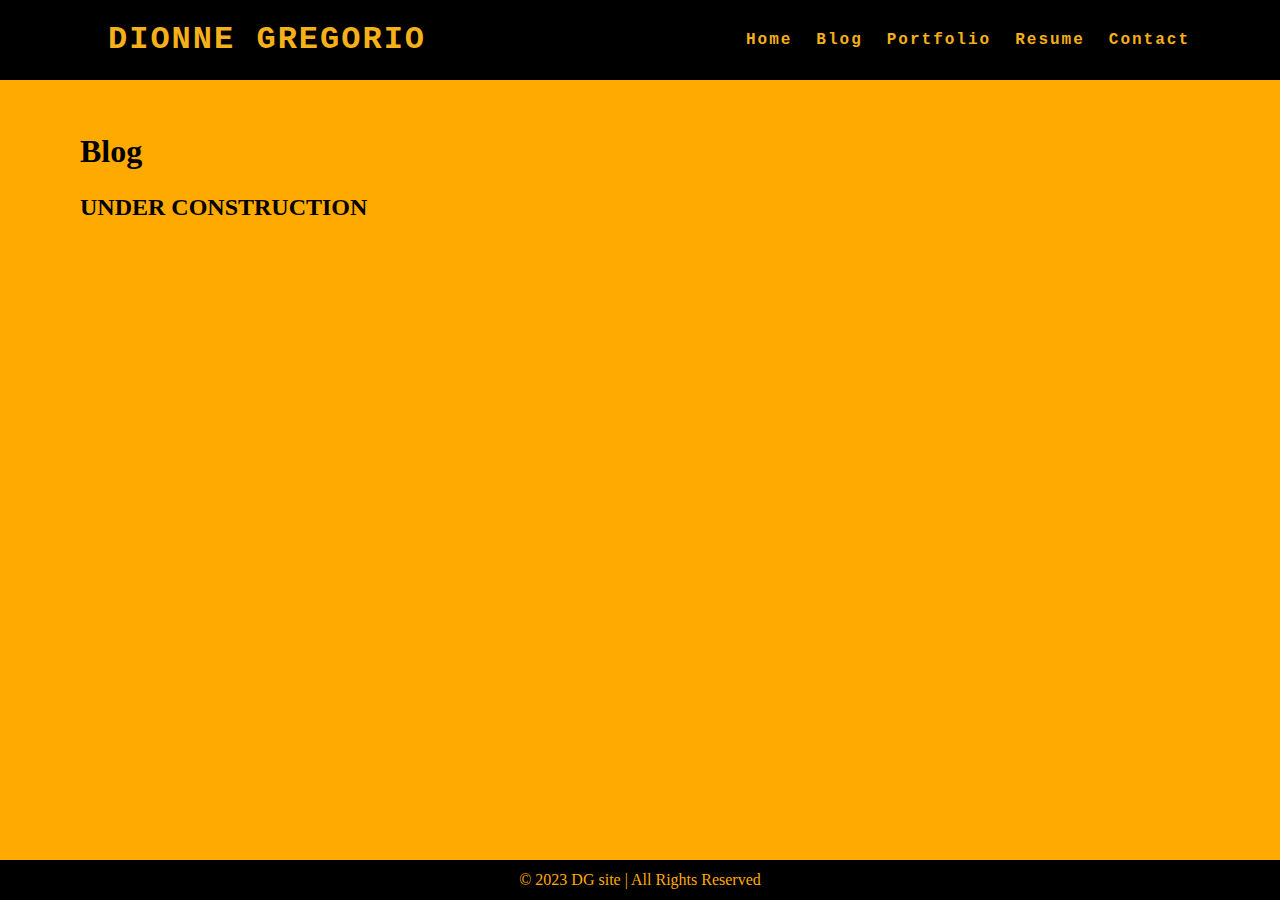
<file: blog.html>
<!DOCTYPE html>
<html>
  <head>
    <title>BLOG</title>
    <link rel="stylesheet" href="styles.css" />
  </head>
  <body>
    <nav class="navbar">
        <h1 class="logo">
            <a href="index.html">DIONNE GREGORIO</a>
        </h1>
        <ul class="nav-list">
            <li><a href="index.html">Home</a></li>
            <li><a href="blog.html">Blog</a></li>
            <li><a href="portfolio.html">Portfolio</a></li>
            <li><a href="resume.html">Resume</a></li>
            <li><a href="contact.html">Contact</a></li>
          </ul>
    </nav>
    <main>
     <h1 class="blog">Blog</h> 
      <p>UNDER CONSTRUCTION</p>  
    </main>
    <footer class="footer">© 2023 DG site | All Rights Reserved</footer>

  </body>
</html>
</file>
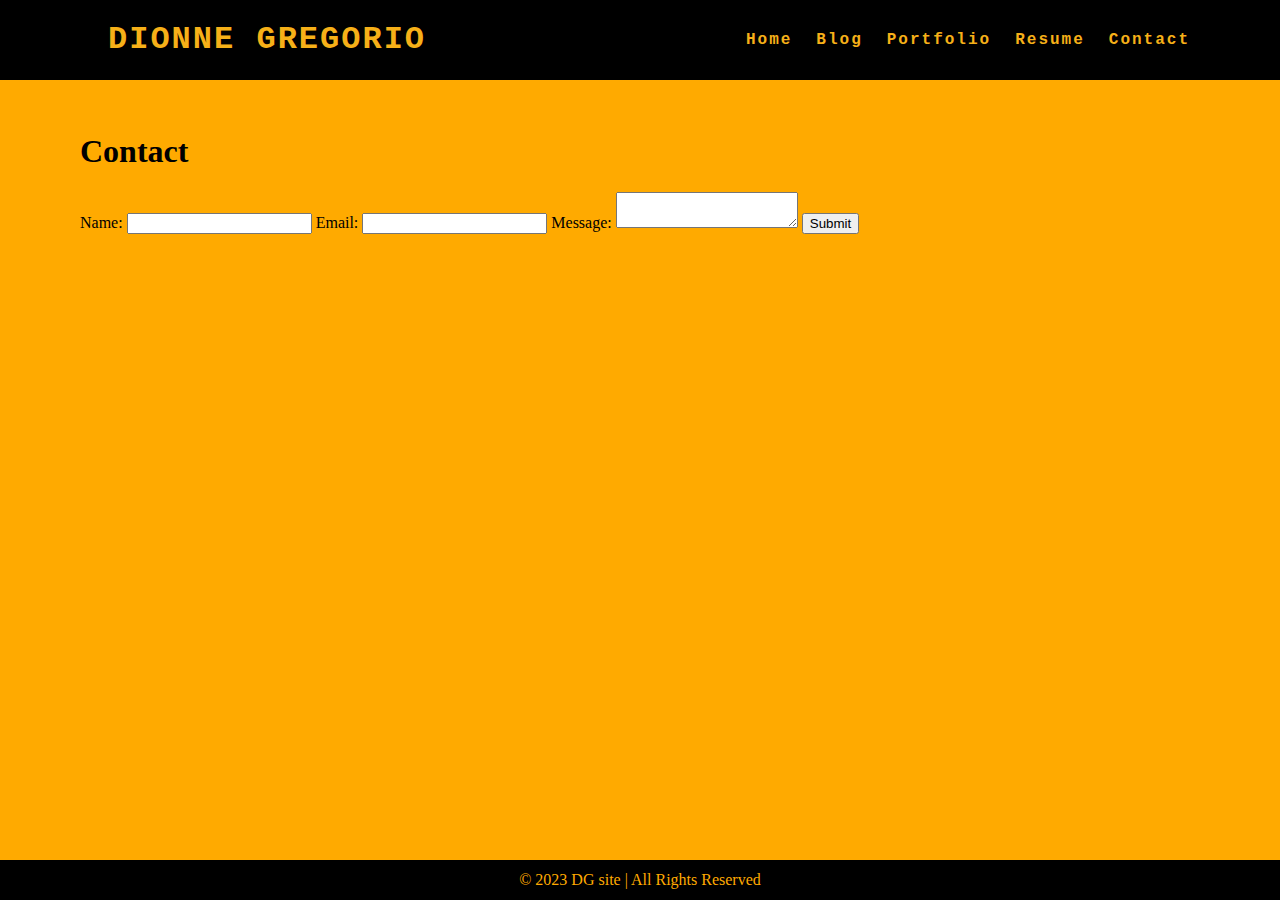
<file: contact.html>
<!DOCTYPE html>
<html>
  <head>
    <title>CONTACT</title>
    <link rel="stylesheet" href="styles.css" />
  </head>
  <body>
    <nav class="navbar">
      <h1 class="logo">
        <a href="index.html">DIONNE GREGORIO</a>
      </h1>
      <ul class="nav-list">
        <li><a href="index.html">Home</a></li>
        <li><a href="blog.html">Blog</a></li>
        <li><a href="portfolio.html">Portfolio</a></li>
        <li><a href="resume.html">Resume</a></li>
        <li><a href="contact.html">Contact</a></li>
      </ul>
    </nav>
    <main>
      <h1 class="contact">Contact</h1>
      <form id="contact-form">
        <label for="name">Name:</label>
        <input type="text" id="name"/>
        <label for="email">Email:</label>
        <input type="email" id="email" />
        <label for="message">Message:</label>
        <textarea id="message" name="message" placeholder="Message" required>
        </textarea>
        <input type="submit" value="Submit" />
      </form>
    </main>
    <footer class="footer">© 2023 DG site | All Rights Reserved</footer>
  </body>
</html>
</file>
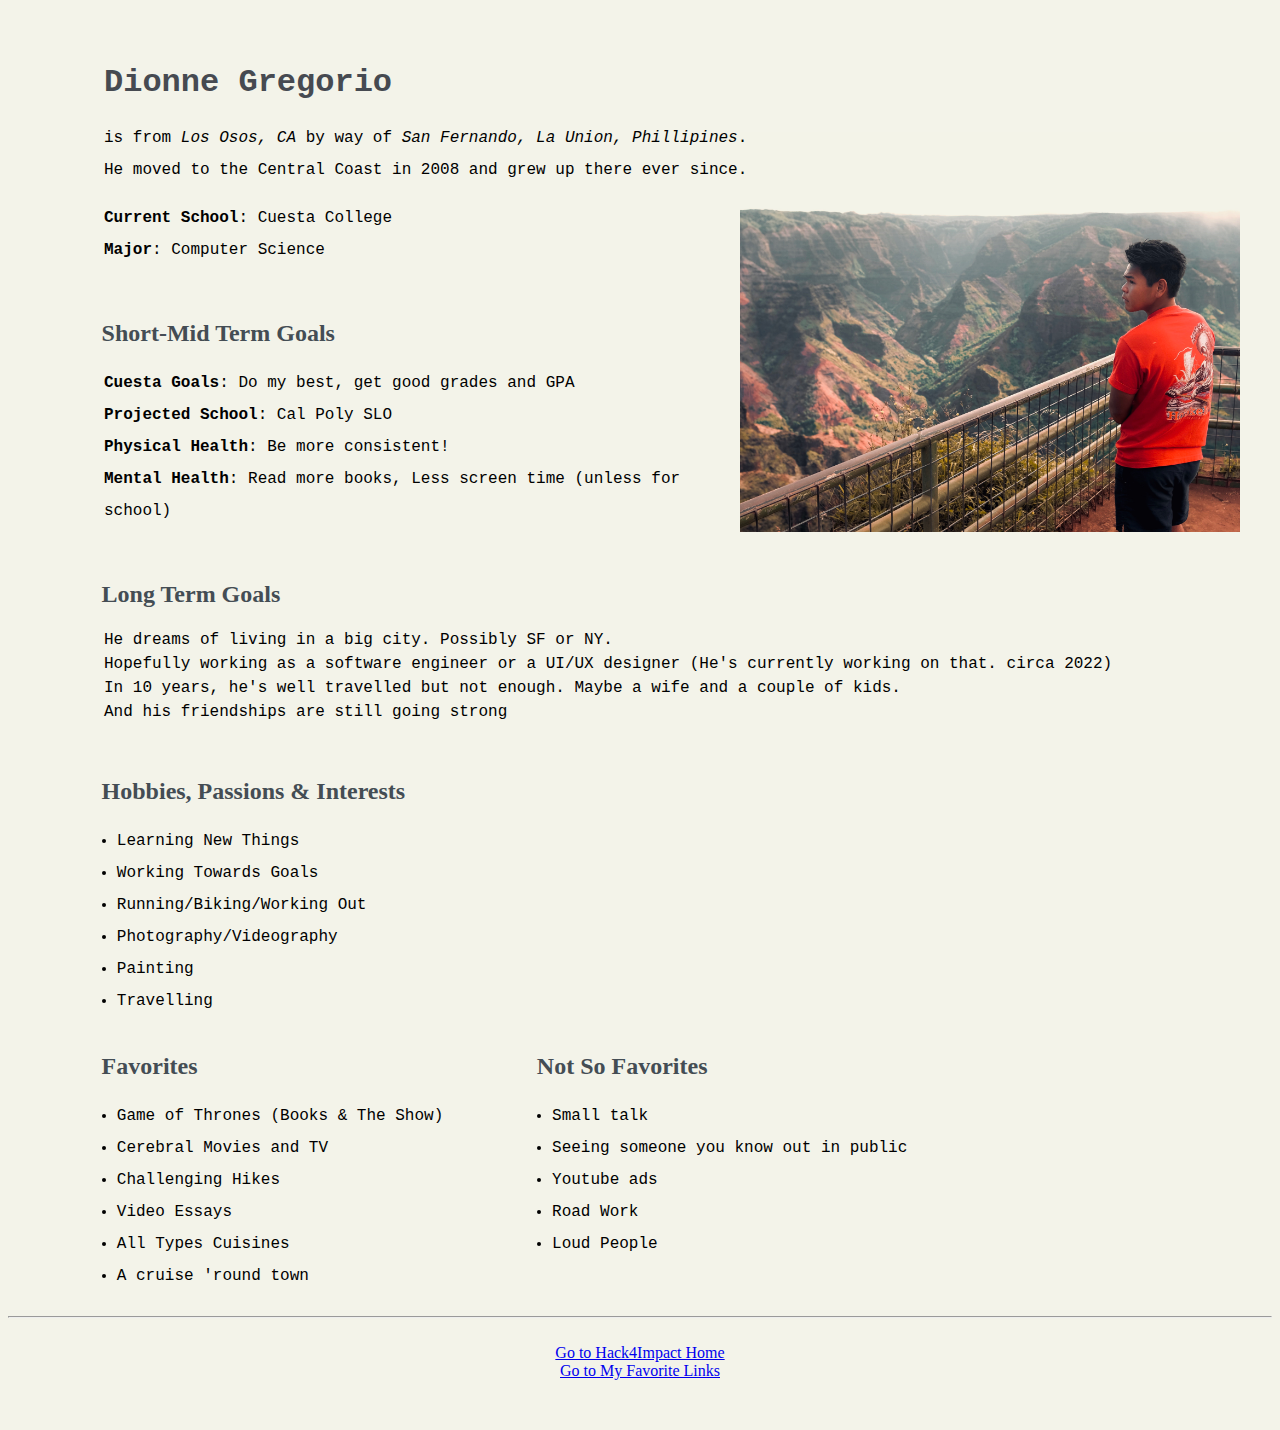
<file: index2.html>
<!DOCTYPE html>
<html>
  <head>
    <title>Dionne Gregorio</title>
    <link rel="icon" type="image/x-icon" href="DG favicon.png" />
    <style>
      body {
        background-color: #f3f3e9;
        margin-bottom: 50px;
      }

      h1 {
        margin-left: 3em;
        margin-top: 1em;
        padding-top: 1em;
        font-family: "Courier New", Courier, monospace;
        color: #464a51;
      }

      p {
        margin-left: 6em;
        font-family: "Courier New", Courier, monospace;
        line-height: 2;
      }
      p.small {
        margin-left: 6em;
        font-family: "Courier New", Courier, monospace;
        line-height: 1.5;
      }

      h2 {
        margin-left: 3.9em;
        color: #444d54;
      }

      .row {
        display: flex;
      }

      ul {
        margin-left: 4.3em;
        font-family: "Courier New", Courier, monospace;
        line-height: 2;
      }
    </style>
  </head>

  <body>
    <h1>Dionne Gregorio</h1>

    <p>
      is from <em>Los Osos, CA</em> by way of
      <em>San Fernando, La Union, Phillipines</em>. <br />
      He moved to the Central Coast in 2008 and grew up there ever since.
    </p>

    <p>
      <strong>Current School</strong>: Cuesta College <br />
      <strong>Major</strong>: Computer Science
    </p>

    <img
      src="DSCF9247.jpg"
      alt="Me looking over Waimea Canyon"
      width="500px"
      style="float: right; margin-right: 2em; margin-top: -150px"
    />
    <br />
    <h2>Short-Mid Term Goals</h2>

    <p>
      <strong>Cuesta Goals</strong>: Do my best, get good grades and GPA <br />
      <strong>Projected School</strong>: Cal Poly SLO <br />
      <strong>Physical Health</strong>: Be more consistent! <br />
      <strong>Mental Health</strong>: Read more books, Less screen time (unless
      for school) <br />
    </p>
    <br />

    <h2>Long Term Goals</h2>
    <p class="small">
      He dreams of living in a big city. Possibly SF or NY.<br />
      Hopefully working as a software engineer or a UI/UX designer (He's
      currently working on that. circa 2022) <br />
      In 10 years, he's well travelled but not enough. Maybe a wife and a couple
      of kids.<br />
      And his friendships are still going strong
    </p>
    <br />

    <h2>Hobbies, Passions & Interests</h2>
    <div class="c2">
      <ul>
        <li>Learning New Things</li>
        <li>Working Towards Goals</li>
        <li>Running/Biking/Working Out</li>
        <li>Photography/Videography</li>
        <li>Painting</li>
        <li>Travelling</li>
      </ul>
    </div>

    <div class="row">
      <div>
        <h2>Favorites</h2>
        <ul>
          <li>Game of Thrones (Books & The Show)</li>
          <li>Cerebral Movies and TV</li>
          <li>Challenging Hikes</li>
          <li>Video Essays</li>
          <li>All Types Cuisines</li>
          <li>A cruise 'round town</li>
        </ul>
      </div>
      <div>
        <h2>Not So Favorites</h2>
        <ul>
          <li>Small talk</li>
          <li>Seeing someone you know out in public</li>
          <li>Youtube ads</li>
          <li>Road Work</li>
          <li>Loud People</li>
        </ul>
      </div>
    </div>

    <script>
      var name = prompt("Hello! What's your name?");
      alert("Welcome " + name + ", thanks for visiting!");
    </script>
    <hr />
    <br />
    <a href="index.html" class="link"
      ><center>Go to Hack4Impact Home</center></a
    >
    <a href="links.html" class="link"
      ><center>Go to My Favorite Links</center></a
    >
  </body>
</html>
</file>
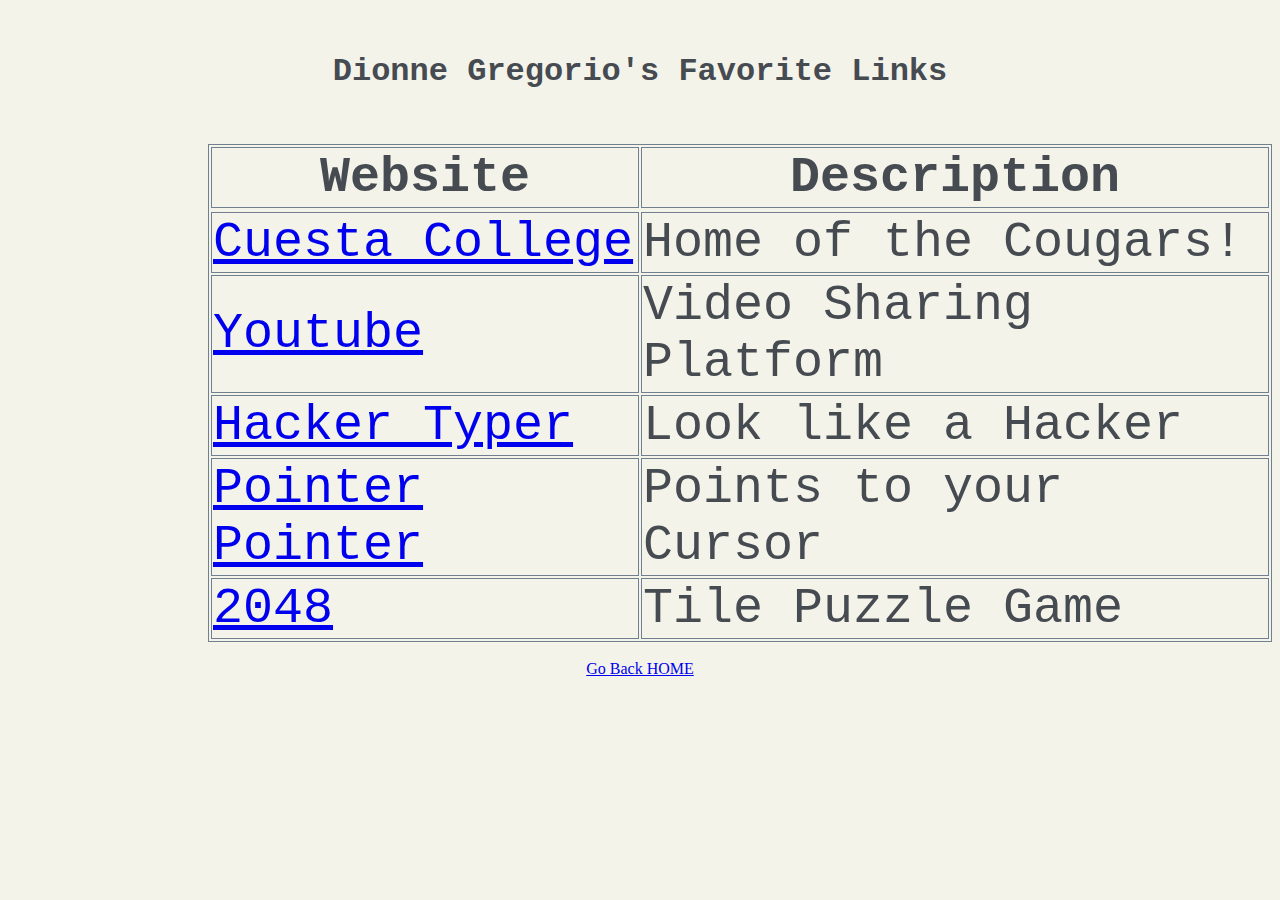
<file: links.html>
<!DOCTYPE html>
<html>
    <head>
        <title>Favorite Links</title>
        <style>
            h1{
                text-align: center;
                padding: 1em;
                font-family: 'Courier New', Courier, monospace;
                color: #464a51;
            }

            table, th, tr, td{
                font-size: 50px;
                font-family: 'Courier New', Courier, monospace;
                border : 1px solid slategrey;
               margin-left: 200px;
                color: #464a51;
            }

            body{
                background-color: #f3f3e9;
            }

        </style>
    </head>

    <body>
        <h1>Dionne Gregorio's Favorite Links</h1>
        <table>
            <tr>
                <th>Website</th>
                <th>Description</th>
            </tr>
            <tr>
                <tr>
                    <td><a href="https://www.cuesta.edu/index.html">Cuesta College</a></td>
                    <td>Home of the Cougars!</td>
                </tr>
                <td><a href="https://www.youtube.com/">Youtube</a></td>
                <td>Video Sharing Platform</td>
            </tr>
            <tr>
                <td><a href="https://hackertyper.com/">Hacker Typer</a></td>
                <td>Look like a Hacker</td>
            </tr>
            <tr>
                <td><a href="https://pointerpointer.com/">Pointer Pointer</a></td>
                <td>Points to your Cursor</td>
            </tr>
            <tr>
                <td><a href="https://play2048.co/">2048</a></td>
                <td>Tile Puzzle Game</td>
            </tr>
        </table>
<br>
        <a href="index2.html"><center>Go Back HOME</center></a>
    </body>

</html>
</file>
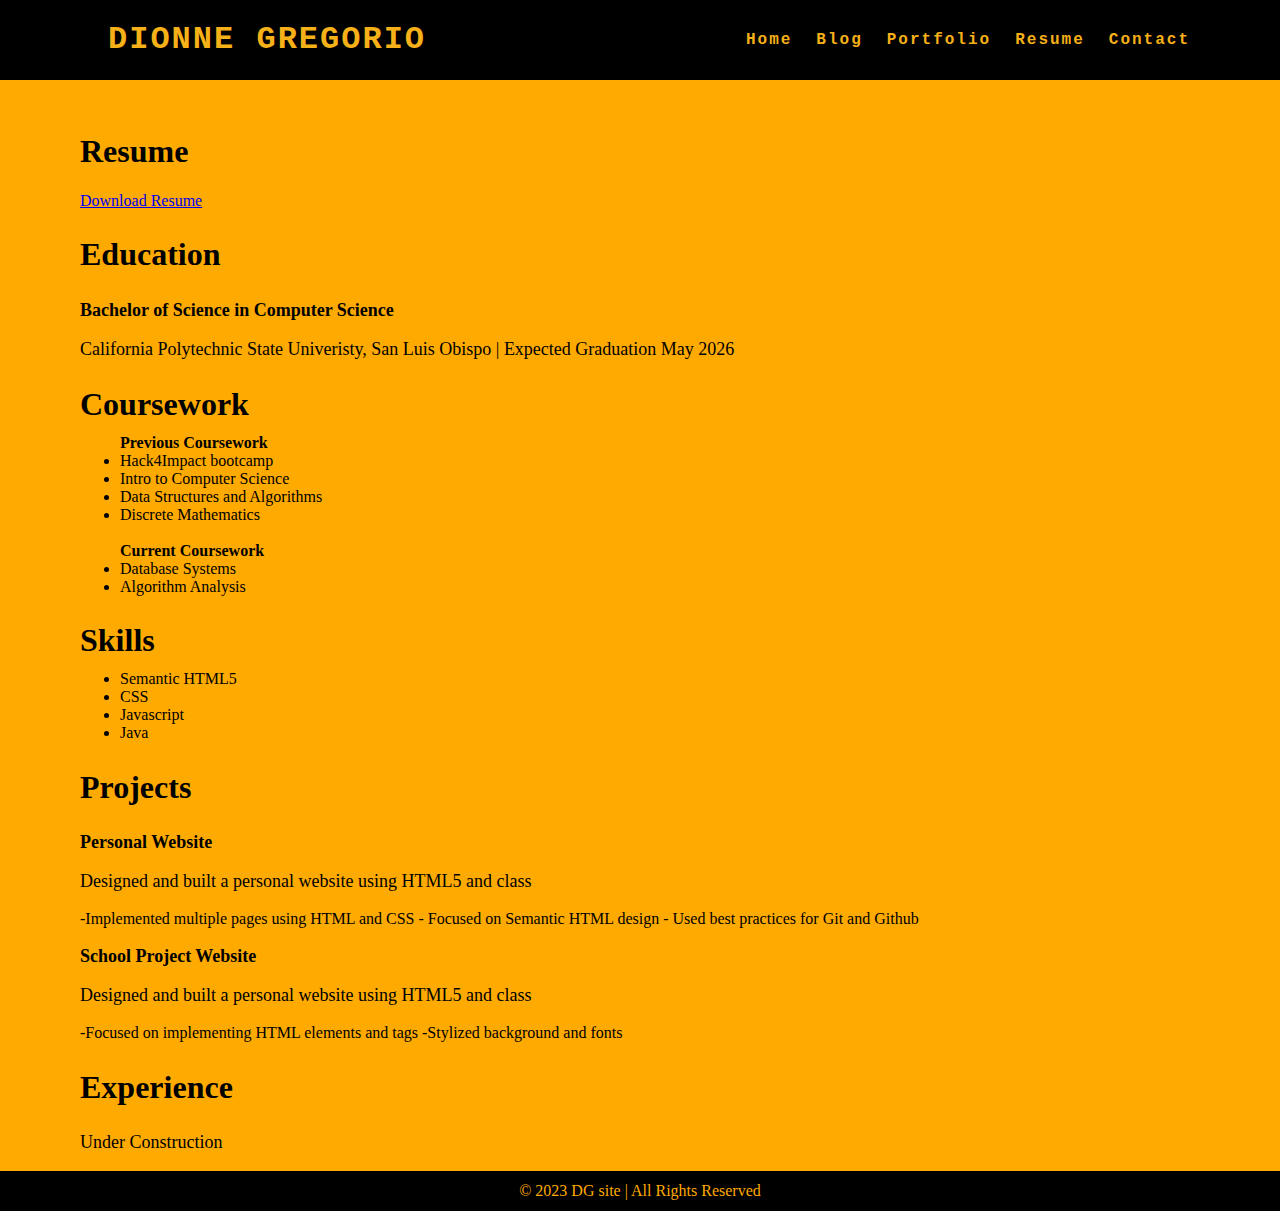
<file: resume.html>
<!DOCTYPE html>
<html>
  <head>
    <title>RESUME</title>
    <link rel="stylesheet" href="styles.css" />
  </head>
  <body>
    <nav class="navbar">
      <h1 class="logo">
        <a href="index.html">DIONNE GREGORIO</a>
      </h1>
      <ul class="nav-list">
        <li><a href="index.html">Home</a></li>
        <li><a href="blog.html">Blog</a></li>
        <li><a href="portfolio.html">Portfolio</a></li>
        <li><a href="resume.html">Resume</a></li>
        <li><a href="contact.html">Contact</a></li>
      </ul>
    </nav>

    <main>
      <h1 class="resume">Resume</h1>
      <a href="Dionne Gregorio Resume .pdf" download>Download Resume</a>
      <div class="resume">
        <section class="section">
          <h2 class="section-title">Education</h2>
          <div class="entry">
            <h3 class="entry-title">Bachelor of Science in Computer Science</h3>
            <p class="entry-info">
              California Polytechnic State Univeristy, San Luis Obispo |
              Expected Graduation May 2026
            </p>
        </section>

        <section class="section">
          <h2 class="section-title">Coursework</h2>
          <ul class="course-list">
            <strong>Previous Coursework</strong>
            <li>Hack4Impact bootcamp</li>
            <li>Intro to Computer Science</li>
            <li>Data Structures and Algorithms</li>
            <li>Discrete Mathematics</li>
            <br />
            <strong>Current Coursework</strong>
            <li>Database Systems</li>
            <li>Algorithm Analysis</li>
          </ul>
        </section>

        <section class="section">
          <h2 class="section-title">Skills</h2>
          <ul class="skill-list">
            <li>Semantic HTML5</li>
            <li>CSS</li>
            <li>Javascript</li>
            <li>Java</li>
          </ul>
        </section>

        <section class="section">
          <h2 class="section-title">Projects</h2>
          <div class="entry">
            <h3 class="entry-title">Personal Website</h3>
            <p class="entry-info">
              Designed and built a personal website using HTML5 and class
            </p>
            <p class="entry-description">
              -Implemented multiple pages using HTML and CSS - Focused on
              Semantic HTML design - Used best practices for Git and Github
            </p>
            <h3 class="entry-title">School Project Website</h3>
            <p class="entry-info">
              Designed and built a personal website using HTML5 and class
            </p>
            <p class="entry-description">
              -Focused on implementing HTML elements and tags -Stylized
              background and fonts
            </p>
          </div>
        </section>

        <section class="section">
          <h2 class="section-title">Experience</h2>

          <div class="entry">
            <h3 class="entry-title"></h3>
            <p class="entry-info">Under Construction</p>
            <p class="entry-description"></p>
          </div>
        </section>

      </div>
    </main>
    <footer class="footer">© 2023 DG site | All Rights Reserved</footer>
  </body>
</html>
</file>
<file: styles.css>
html {
  height: 100%;
}

body {
  background-color: rgb(255, 170, 0);
  position: relative;
  min-height: 100vh;
  padding: 0;
  margin: 0;
}

main {
  padding: 0 20px 40px 20px;
  display: flex;
  flex-direction: column;
  justify-content: center;
  padding-left: 5em;
  padding-top: 2em;
}

h1 {
  font-family: Georgia, "Times New Roman", Times, serif;
}

h2 {
  font-size: 2em;
}

ul {
  margin-top: -1em;
}

/* CSS for navigation bar */

.logo {
  font-family: "Courier New", Courier, monospace;
  padding-left: 3em;
}

.navbar {
  position: -webkit-sticky;
  position: sticky;
  top: 0;
  width: 100%;
  height: 7%;
  z-index: 10;

  display: flex;
  justify-content: space-between;
  align-items: center;
  text-align: center;

  background-color: black;
  color: white;
  padding: 0px 0px;

  /* Debug border */
  /* border: solid red; */
}

.nav-list {
  display: flex;
  flex-direction: row;
  position: relative;
  right: 30px;
  list-style: none;
  padding-right: 3em;
  margin-top: 1em;
  font-family: "Courier New", Courier, monospace;
}

.navbar a {
  color: rgb(246, 176, 24);
  font-weight: bold;
  margin: 0 12px;
  text-decoration: none;
  letter-spacing: 2px;
}

p {
  font-size: x-large;
  font-family: "Times New Roman", Times, serif;
}

h3.entry-title {
  font-size: large;
}
p.entry-info{
  font-size: large;
}

p.entry-description {
  font-size: medium;
}

.about-image {
  padding-left: 63em;
  margin-top: -16em;
}

.about-text {
  padding-top: 0.5em;
}

a:hover{
  color: hsl(0, 4%, 82%);
  text-decoration: line-through;
}

/*contact form */



/* CSS for page footer */

.footer {
  display: flex;
  justify-content: center;
  align-items: center;
  background-color: black;
  color: rgb(255, 170, 0);
  position: absolute;
  bottom: 0;
  width: 100%;
  height: 2.5rem;
}
</file>
